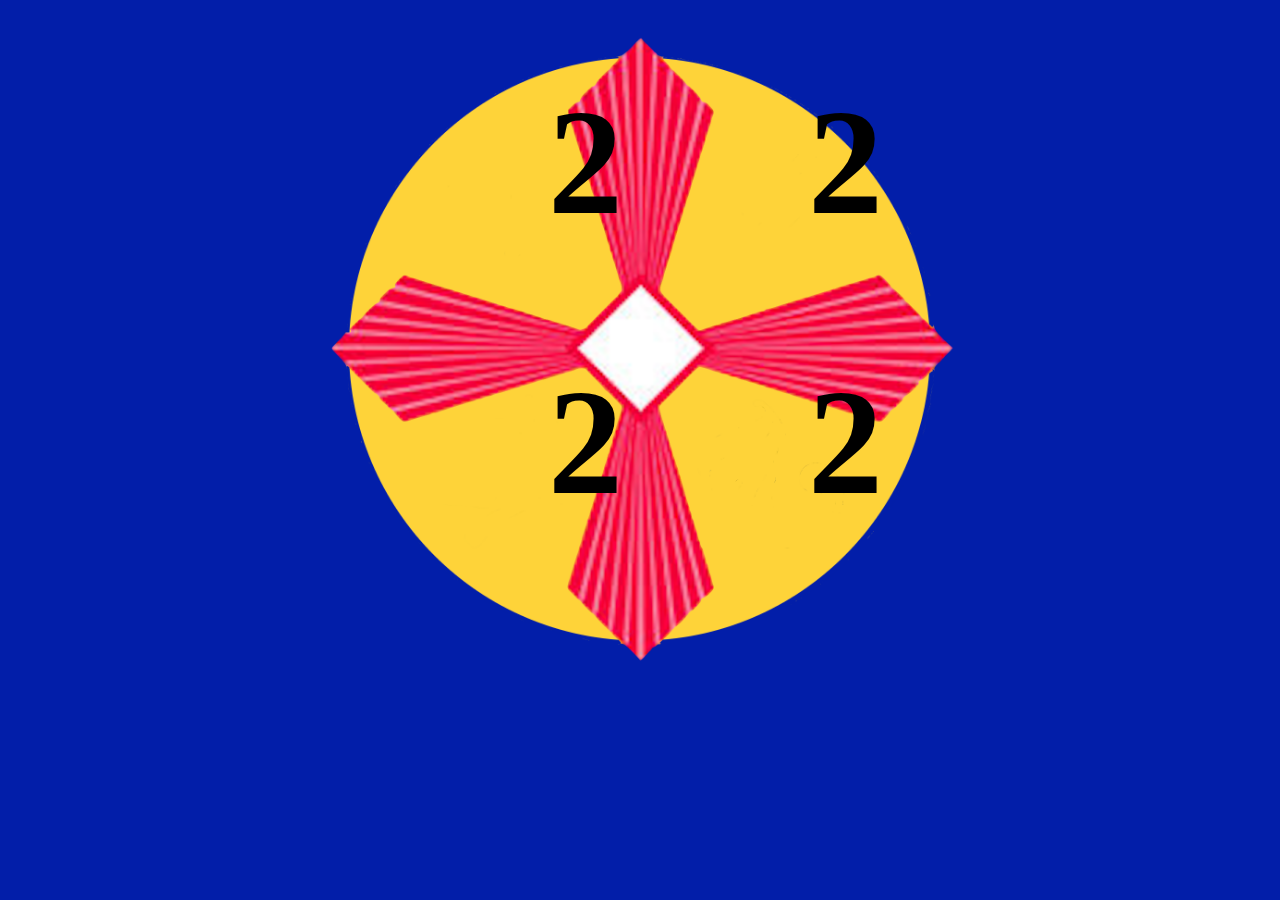
<file: index.html>
<!DOCTYPE html>
<html>
    <head>
        <meta charset="utf-8">
        <link rel="stylesheet" href="css/3to5.css">
        <title>24 Game</title>
        <script src="js/3to5.js"></script>
    </head>
    <body>
        <div class="container">

            <img id="img" src="img/24card.png">
            <h1 id="quad1">2</h1>
            <h1 id="quad2">2</h1>
            <h1 id="quad3">2</h1>
            <h1 id="quad4">2</h1>

        </div>
        
    </body>
</html>
</file>
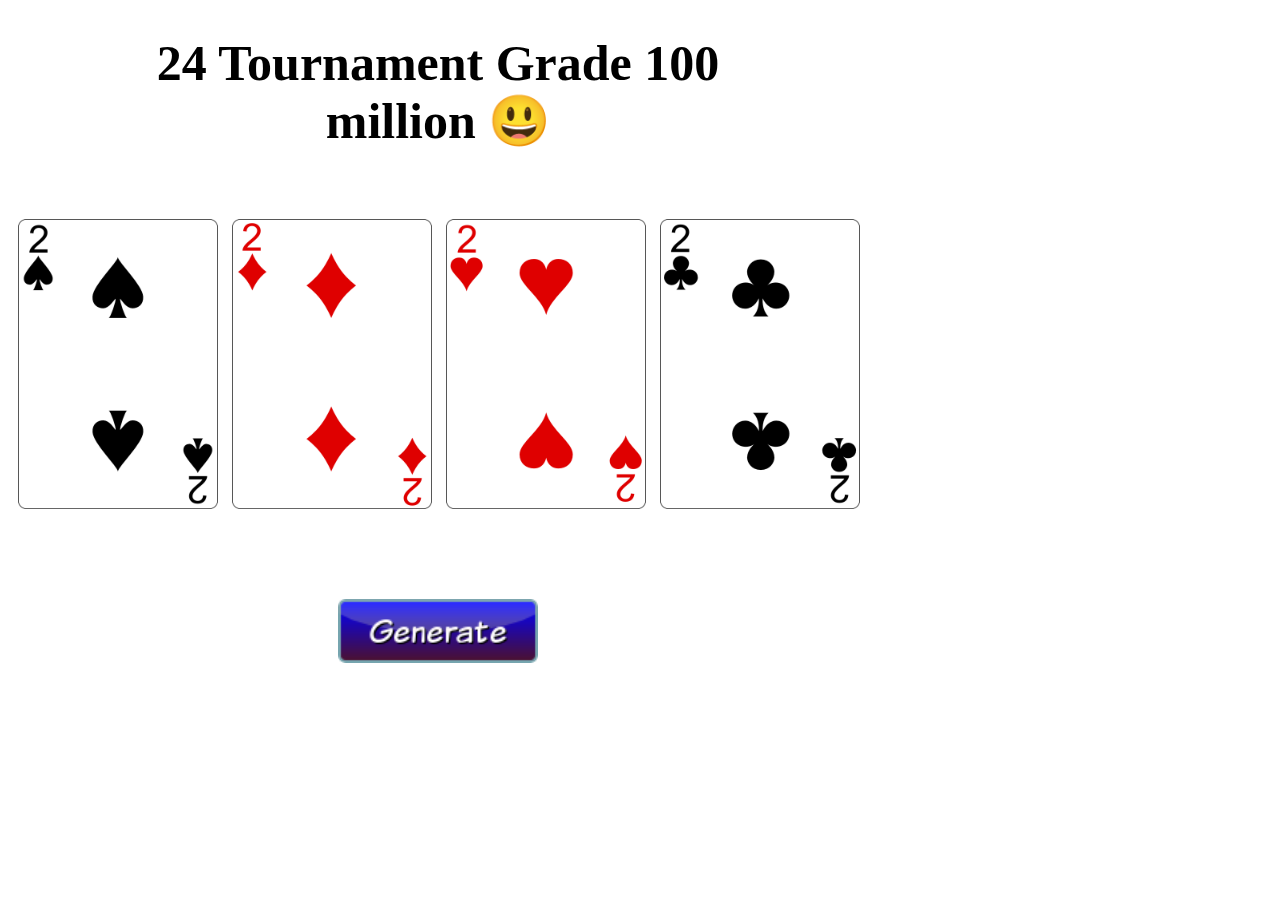
<file: 3to5.html>
<!DOCTYPE html>
<html>
<head>
    <script async src="//pagead2.googlesyndication.com/pagead/js/adsbygoogle.js"></script>
    <script>
        (adsbygoogle = window.adsbygoogle || []).push({
        google_ad_client: "ca-pub-6413141020100347",
        enable_page_level_ads: true
    });
        </script>
<meta charset="utf-8">
<link rel="stylesheet" href="3to5.css">
<title>24 Generator (3-5)</title>
<script src="3to5.js"></script>
</head>
<body>
<!-- <input type="number" id="input"><button id="grade">Input Grade</button><button id="hide">Hide This</button> -->
<h1 id="head">24 Tournament Grade 100 million 😃</h1>

<br><br>
<img id="img1" src="img/2_of_spades.png">
<img id="img2" src="img/2_of_diamonds.png">
<img id="img3" src="img/2_of_hearts.png">
<img id="img4" src="img/2_of_clubs.png">
<br><br>
<!-- <img src="img/button_solution.png" id="s"> -->
<br>
<div id="d">

</div>
<img src="img/button_generate.png" id="b" style="margin-top: 50px;">
</body>
</html>
</file>
<file: css/3to5.css>
body {
  /* padding-left: 10px; */
  background-color: #021EA9;
}

#img {
  height:54%;
  width:54%;
}

.container {
  position: relative;
  text-align: center;
  color: black;
  font-size:75px;
  font-family: Cambria, Cochin, Georgia, Times, 'Times New Roman', serif
}

#quad1 {
  position: absolute;
  bottom: 360px;
  left: 800px;
}

#quad2 {
  position:absolute;
  bottom: 360px;
  left: 540px;
}

#quad3 {
  position:absolute;
  bottom: 80px;
  left: 540px;
}

#quad4 {
  position:absolute;
  bottom: 80px;
  left: 800px;
}

/* #head {
  display:block;
  margin:auto;
} */



/* #img3, #img2, #img4 {
  padding-left: 10px;
} */

/* #b, #s {
  margin-left: 320px;
} */

/* img {
  width: 200px;
  height: auto;
} */
/* 
#d {
  margin-left: 335px;
  font-size: 25px;
} */

/* h1 {
  width:700px;
  margin-left: 70px;
  text-align: center;
  font-size: 50px;
} */
</file>
<file: 3to5.css>
body {
  padding-left: 10px;
}

#img3, #img2, #img4 {
  padding-left: 10px;
}

#b, #s {
  margin-left: 320px;
}

img {
  width: 200px;
  height: auto;
}
#d {
  margin-left: 335px;
  font-size: 25px;
}

h1 {
  width:700px;
  margin-left: 70px;
  text-align: center;
  font-size: 50px;
}
</file>
